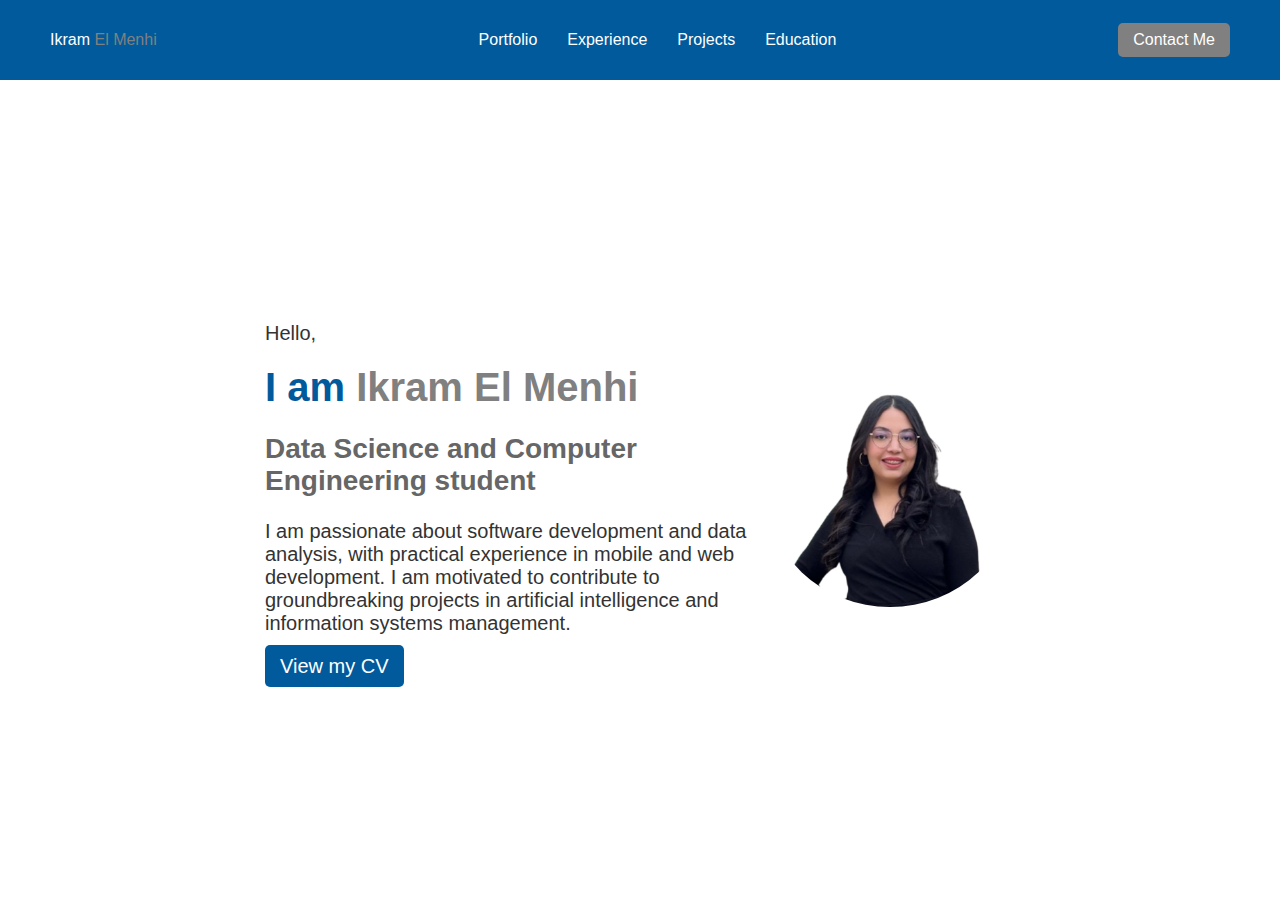
<file: portfolio/index.html>
<!DOCTYPE html>
<html lang="en">
<head>
    <meta charset="UTF-8">
    <meta name="viewport" content="width=device-width, initial-scale=1.0">
    <title>Portfolio - Ikram El Menhi</title>
    <style>
        body {
            margin: 0;
            padding: 0;
            background: #f4f4f4;
            color: #333;
            font-family: Arial, sans-serif;
            height: 100vh;
            display: flex;
            flex-direction: column;
        }

        header {
            background: #005A9C;
            padding: 15px 50px;
            display: flex;
            justify-content: space-between;
            align-items: center;
            color: white;
        }

        .logo span {
            color: #808080;
        }

        nav {
            display: flex;
            align-items: center;
            width: 100%;
        }

        nav ul {
            list-style: none;
            display: flex;
            flex: 1;
            justify-content: center;
        }

        nav ul li {
            margin: 0 15px;
        }

        nav ul li a {
            color: white;
            text-decoration: none;
        }

        .contact-btn {
            background: #808080;
            color: white;
            padding: 8px 15px;
            text-decoration: none;
            border-radius: 5px;
            margin-left: auto;
        }

        .hero {
            display: flex;
            align-items: center;
            justify-content: center;
            padding: 50px;
            background: white;
            flex: 1;
        }

        .hero-text {
            max-width: 500px;
            font-size: 20px;
        }

        .hero-text h1 {
            font-size: 40px;
            color: #005A9C;
            margin: 10px 0;
        }

        .hero-text h1 span {
            color: #808080;
        }

        .hero-text h2 {
            font-size: 28px;
            color: #666;
        }

        .buttons {
            margin-top: 20px;
        }

        .btn {
            padding: 10px 15px;
            text-decoration: none;
            border-radius: 5px;
            margin-right: 10px;
        }

        .black {
            background: #005A9C;
            color: white;
        }

        .hero-image img {
            width: 250px;
            border-radius: 50%;
        }
    </style>
</head>
<body>
    <header>
        <nav>
            <div class="logo">Ikram <span>El Menhi</span></div>
            <ul>
                <li><a href="index.html">Portfolio</a></li>
                <li><a href="experience.html">Experience</a></li>
                <li><a href="projet.html">Projects</a></li>
                <li><a href="education.html">Education</a></li>
            </ul>
            <a href="contact.html" class="contact-btn">Contact Me</a>
        </nav>
    </header>

    <section class="hero">
        <div class="hero-text">
            <p>Hello,</p>
            <h1>I am <span>Ikram El Menhi</span></h1>
            <h2>Data Science and Computer Engineering student</h2>
            <p class="description">
               I am passionate about software development and data analysis, with practical experience in mobile and web development. I am motivated to contribute to groundbreaking projects in artificial intelligence and information systems management.
            </p>
            <div class="buttons">
                <a href="cvenglish.pdf" class="btn black">View my CV</a>
            </div>
        </div>
        <div class="hero-image">
            <img src="ikram.png" alt="Ikram El Menhi">
        </div>
    </section>
</body>
</html>
</file>
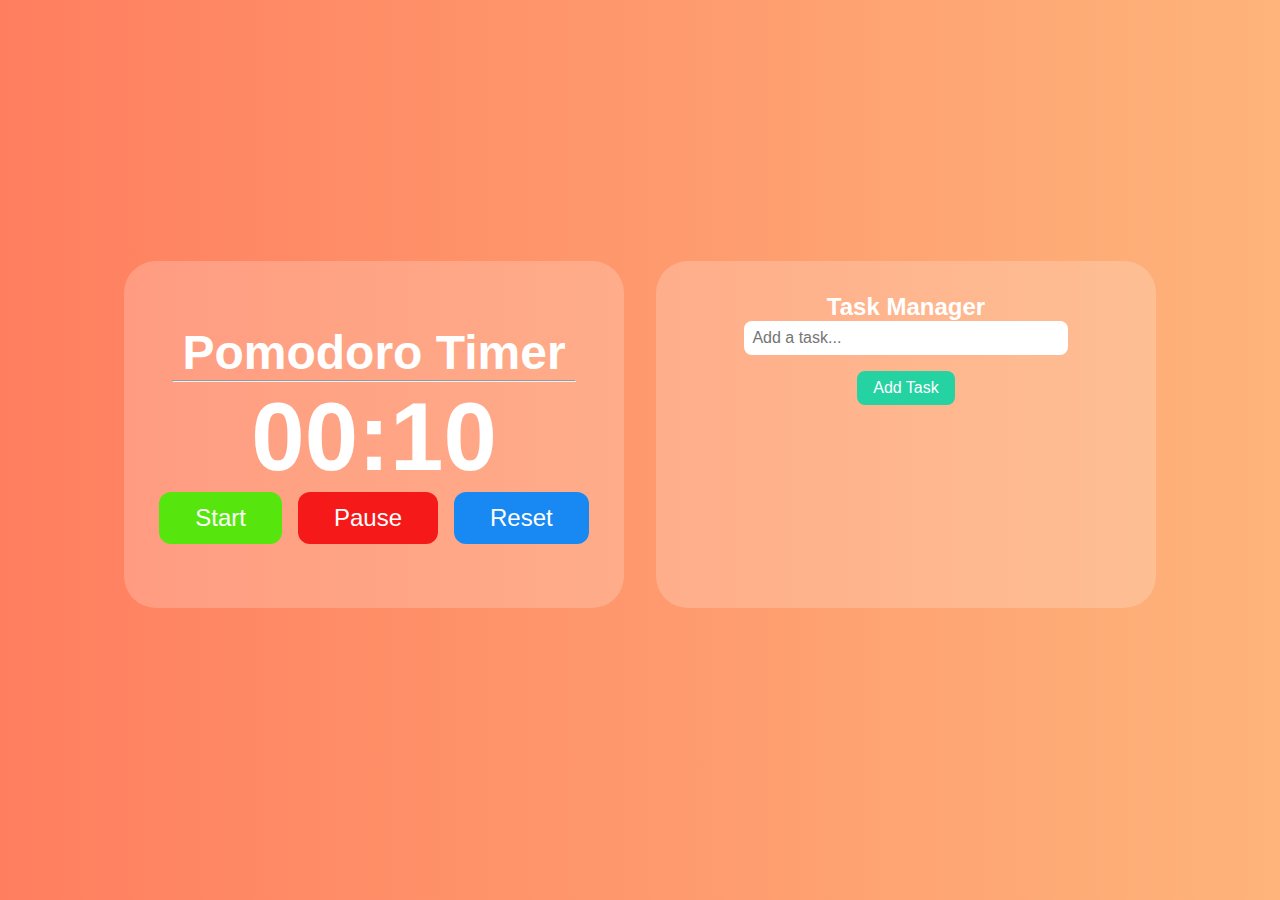
<file: pomodoro.html>
<!DOCTYPE html>
<html lang="en">
<head>
    <meta charset="UTF-8">
    <meta name="viewport" content="width=device-width, initial-scale=1.0">
    <title>Pomodoro Timer & Task Manager</title>
    <link rel="stylesheet" href="style.css">
    <script src="apps.js" defer></script>
</head>
<body>
    <div class="container">
        <!-- Pomodoro Timer -->
        <section class="pomodoro-timer">
            <h1 class="title">Pomodoro Timer</h1>
            <hr>
            <p class="timer" id="pomodoro-timer">25:00</p>
            <div class="button-wrapper">
                <button id="start-pomodoro">Start</button>
                <button id="stop-pomodoro">Pause</button>
                <button id="reset-pomodoro">Reset</button>
            </div>
        </section>

        <!-- Task Manager -->
        <section class="task-manager">
            <h2>Task Manager</h2>
            <input type="text" id="task-input" placeholder="Add a task...">
            <button id="add-task">Add Task</button>
            <ul id="task-list"></ul>
        </section>
    </div> 
</body>
</html>
</file>
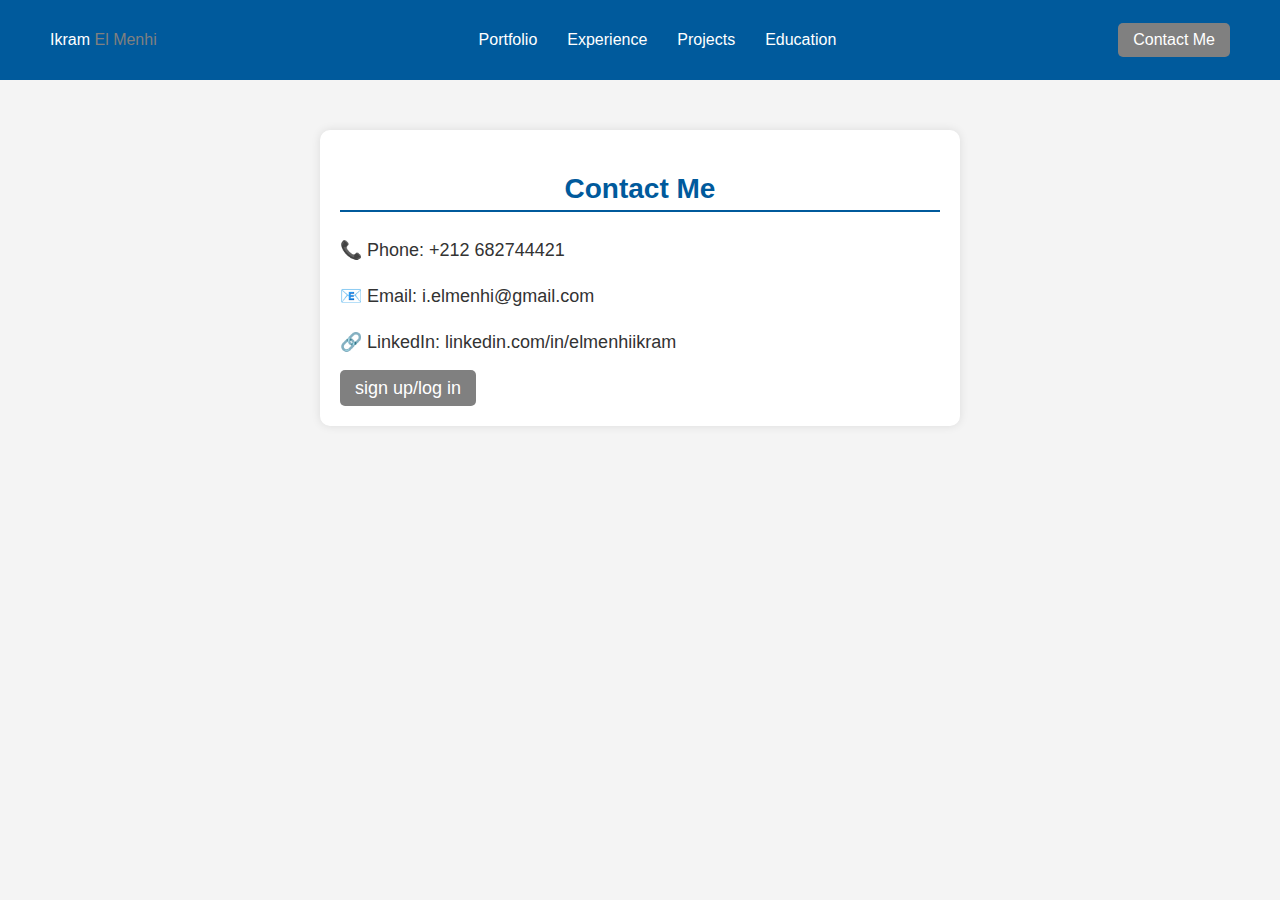
<file: portfolio/contact.html>
<!DOCTYPE html>
<html lang="en">
<head>
    <meta charset="UTF-8">
    <meta name="viewport" content="width=device-width, initial-scale=1.0">
    <title>Contact - Ikram El Menhi</title>
    <style>
        body {
            background: #f4f4f4;
            color: #333;
            font-family: Arial, sans-serif;
            margin : 0px ;
        }

        header {
            background: #005A9C;
            padding: 15px 50px;
            display: flex;
            justify-content: space-between;
            align-items: center;
            color: white;
        }

        .logo span {
            color: #808080;
        }

        nav {
            display: flex;
            align-items: center;
            width: 100%;
        }

        nav ul {
            list-style: none;
            display: flex;
            flex: 1;
            justify-content: center;
        }

        nav ul li {
            margin: 0 15px;
        }

        nav ul li a {
            color: white;
            text-decoration: none;
        }

        .contact-btn {
            background: #808080;
            color: white;
            padding: 8px 15px;
            text-decoration: none;
            border-radius: 5px;
            margin-left: auto;
        }

        .contact {
            max-width: 600px;
            margin: 50px auto;
            padding: 20px;
            background: white;
            border-radius: 10px;
            box-shadow: 0 0 10px rgba(0, 0, 0, 0.1);
            text-align: left;
        }

        .contact h2 {
            color: #005A9C;
            font-size: 28px;
            border-bottom: 2px solid #005A9C;
            padding-bottom: 5px;
            margin-bottom: 20px;
            text-align: center;
        }

        .contact-info {
            font-size: 18px;
            line-height: 2;
        }

        .contact-info p {
            margin: 10px 0;
        }
    </style>
</head>
<body>
    <header>
        <nav>
            <div class="logo">Ikram <span>El Menhi</span></div>
            <ul>
                <li><a href="index.html">Portfolio</a></li>
                <li><a href="experience.html">Experience</a></li>
                <li><a href="projet.html">Projects</a></li>
                <li><a href="education.html">Education</a></li>
            </ul>
            <a href="contact.html" class="contact-btn">Contact Me</a>
        </nav>
    </header>

    <section class="contact">
        <h2>Contact Me</h2>

        <div class="contact-info">
            <p>📞 Phone: +212 682744421</p>
            <p>📧 Email: i.elmenhi@gmail.com</p>
            <p>🔗 LinkedIn: linkedin.com/in/elmenhiikram</p>
            <a href="log-in.html" class="contact-btn">sign up/log in</a>
        </div>
    </section>
</body>
</html>
</file>
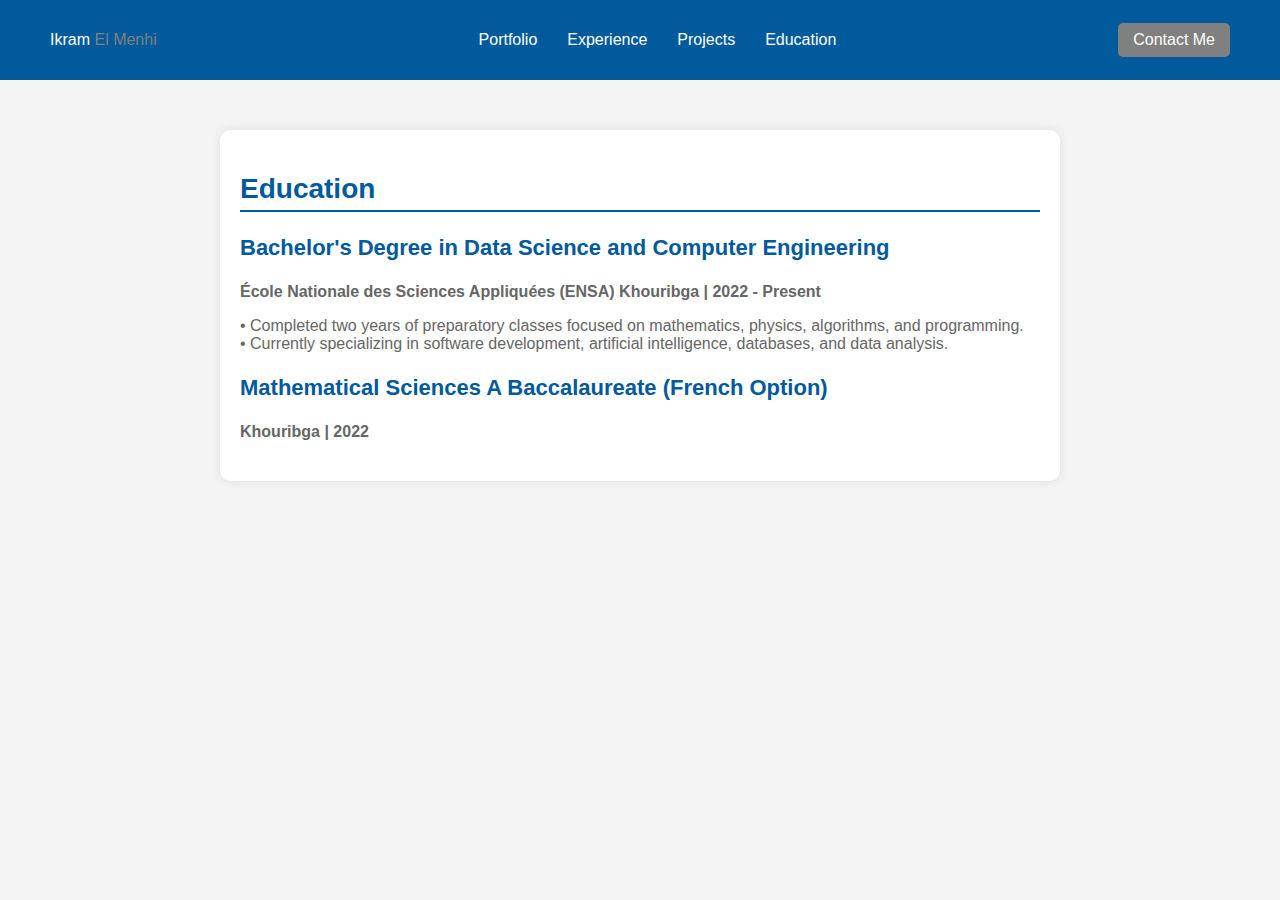
<file: portfolio/education.html>
<!DOCTYPE html>
<html lang="en">
<head>
    <meta charset="UTF-8">
    <meta name="viewport" content="width=device-width, initial-scale=1.0">
    <title>Education - Ikram El Menhi</title>
    <style>
        body {
            background: #f4f4f4;
            color: #333;
            font-family: Arial, sans-serif;
            margin : 0px ;
        }

        header {
            background: #005A9C;
            padding: 15px 50px;
            display: flex;
            justify-content: space-between;
            align-items: center;
            color: white;
        }

        .logo span {
            color: #808080;
        }

        nav {
            display: flex;
            align-items: center;
            width: 100%;
        }

        nav ul {
            list-style: none;
            display: flex;
            flex: 1;
            justify-content: center;
        }

        nav ul li {
            margin: 0 15px;
        }

        nav ul li a {
            color: white;
            text-decoration: none;
        }

        .contact-btn {
            background: #808080;
            color: white;
            padding: 8px 15px;
            text-decoration: none;
            border-radius: 5px;
            margin-left: auto;
        }

        .education {
            max-width: 800px;
            margin: 50px auto;
            padding: 20px;
            background: white;
            border-radius: 10px;
            box-shadow: 0 0 10px rgba(0, 0, 0, 0.1);
        }

        .education h2 {
            color: #005A9C;
            font-size: 28px;
            border-bottom: 2px solid #005A9C;
            padding-bottom: 5px;
        }

        .education-item {
            margin: 20px 0;
        }

        .education-item h3 {
            color: #005A9C;
            font-size: 22px;
        }

        .education-item p {
            font-size: 16px;
            color: #666;
        }
    </style>
</head>
<body>
    <header>
        <nav>
            <div class="logo">Ikram <span>El Menhi</span></div>
            <ul>
                <li><a href="index.html">Portfolio</a></li>
                <li><a href="experience.html">Experience</a></li>
                <li><a href="projet.html">Projects</a></li>
                <li><a href="education.html">Education</a></li>
            </ul>
            <a href="contact.html" class="contact-btn">Contact Me</a>
        </nav>
    </header>

    <section class="education">
        <h2>Education</h2>

        <div class="education-item">
            <h3>Bachelor's Degree in Data Science and Computer Engineering</h3>
            <p><strong>École Nationale des Sciences Appliquées (ENSA) Khouribga | 2022 - Present</strong></p>
            <p>
                • Completed two years of preparatory classes focused on mathematics, physics, algorithms, and programming. <br>
                • Currently specializing in software development, artificial intelligence, databases, and data analysis.
            </p>
        </div>

        <div class="education-item">
            <h3>Mathematical Sciences A Baccalaureate (French Option)</h3>
            <p><strong>Khouribga | 2022</strong></p>
        </div>
    </section>
</body>
</html>
</file>
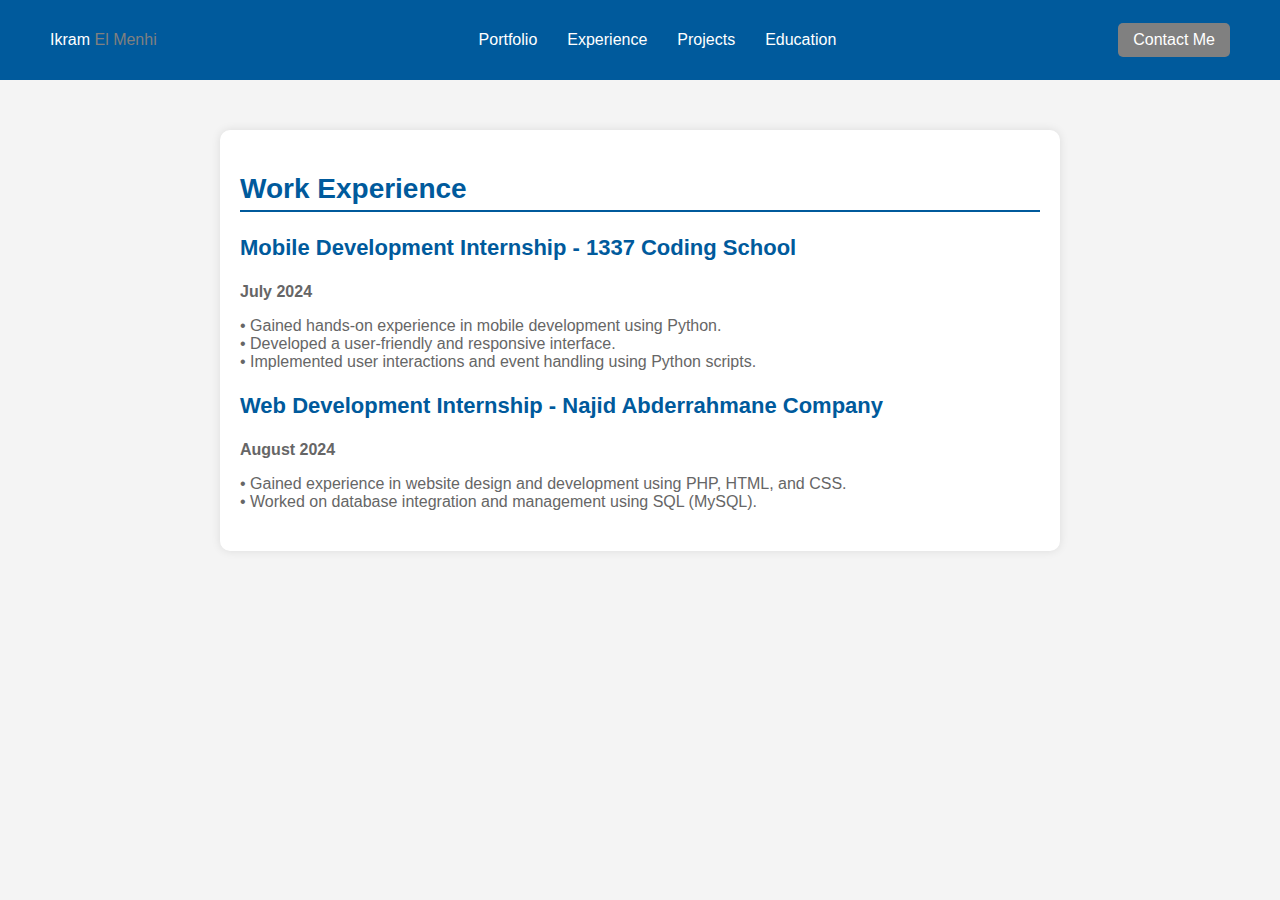
<file: portfolio/experience.html>
<!DOCTYPE html>
<html lang="en">
<head>
    <meta charset="UTF-8">
    <meta name="viewport" content="width=device-width, initial-scale=1.0">
    <title>Experience - Ikram El Menhi</title>
    <style>
        body {
            background: #f4f4f4;
            color: #333;
            font-family: Arial, sans-serif;
            margin : 0px ;
        }

        header {
            background: #005A9C;
            padding: 15px 50px;
            display: flex;
            justify-content: space-between;
            align-items: center;
            color: white;
        }

        .logo span {
            color: #808080;
        }

        nav {
            display: flex;
            align-items: center;
            width: 100%;
        }

        nav ul {
            list-style: none;
            display: flex;
            flex: 1;
            justify-content: center;
        }

        nav ul li {
            margin: 0 15px;
        }

        nav ul li a {
            color: white;
            text-decoration: none;
        }

        .contact-btn {
            background: #808080;
            color: white;
            padding: 8px 15px;
            text-decoration: none;
            border-radius: 5px;
            margin-left: auto;
        }

        .experience {
            max-width: 800px;
            margin: 50px auto;
            padding: 20px;
            background: white;
            border-radius: 10px;
            box-shadow: 0 0 10px rgba(0, 0, 0, 0.1);
        }

        .experience h2 {
            color: #005A9C;
            font-size: 28px;
            border-bottom: 2px solid #005A9C;
            padding-bottom: 5px;
        }

        .experience-item {
            margin: 20px 0;
        }

        .experience-item h3 {
            color: #005A9C;
            font-size: 22px;
        }

        .experience-item p {
            font-size: 16px;
            color: #666;
        }
    </style>
</head>
<body>
    <header>
        <nav>
            <div class="logo">Ikram <span>El Menhi</span></div>
            <ul>
                <li><a href="index.html">Portfolio</a></li>
                <li><a href="experience.html">Experience</a></li>
                <li><a href="projet.html">Projects</a></li>
                <li><a href="education.html">Education</a></li>
            </ul>
            <a href="contact.html" class="contact-btn">Contact Me</a>
        </nav>
    </header>

    <section class="experience">
        <h2>Work Experience</h2>

        <div class="experience-item">
            <h3>Mobile Development Internship - 1337 Coding School</h3>
            <p><strong>July 2024</strong></p>
            <p>
                • Gained hands-on experience in mobile development using Python. <br>
                • Developed a user-friendly and responsive interface. <br>
                • Implemented user interactions and event handling using Python scripts.
            </p>
        </div>

        <div class="experience-item">
            <h3>Web Development Internship - Najid Abderrahmane Company</h3>
            <p><strong>August 2024</strong></p>
            <p>
                • Gained experience in website design and development using PHP, HTML, and CSS. <br>
                • Worked on database integration and management using SQL (MySQL).
            </p>
        </div>
    </section>
</body>
</html>
</file>
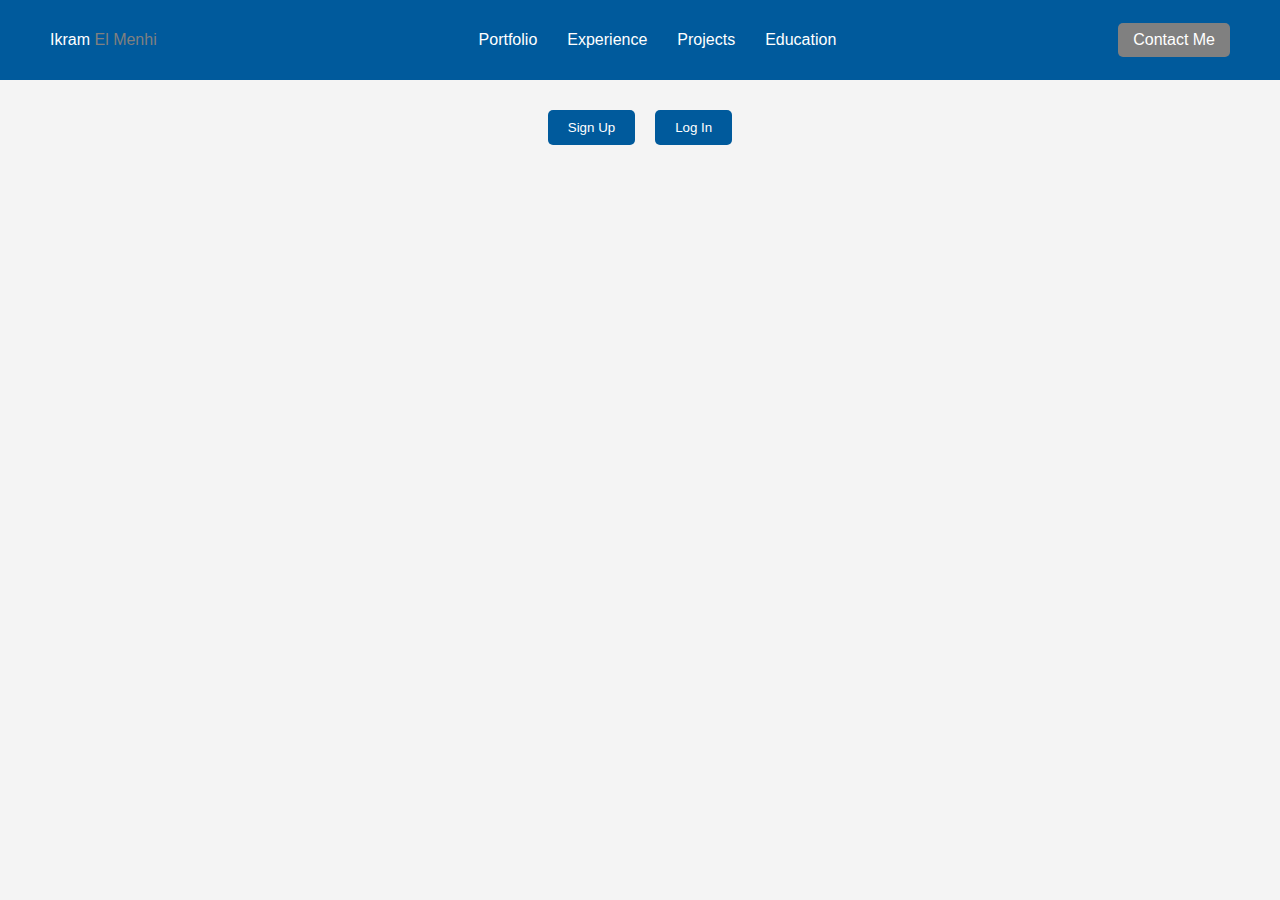
<file: portfolio/log-in.html>
<!DOCTYPE html>
<html lang="en">
<head>
    <meta charset="UTF-8">
    <meta name="viewport" content="width=device-width, initial-scale=1.0">
    <title>Sign Up / Log In - Ikram El Menhi</title>
    <style>
        body {
            background: #f4f4f4;
            color: #333;
            font-family: Arial, sans-serif;
            margin: 0;
        }

        header {
            background: #005A9C;
            padding: 15px 50px;
            display: flex;
            justify-content: space-between;
            align-items: center;
            color: white;
        }

        .logo span {
            color: #808080;
        }

        nav {
            display: flex;
            align-items: center;
            width: 100%;
        }

        nav ul {
            list-style: none;
            display: flex;
            flex: 1;
            justify-content: center;
        }

        nav ul li {
            margin: 0 15px;
        }

        nav ul li a {
            color: white;
            text-decoration: none;
        }

        .contact-btn {
            background: #808080;
            color: white;
            padding: 8px 15px;
            text-decoration: none;
            border-radius: 5px;
            margin-left: auto;
        }

        .tabs {
            display: flex;
            justify-content: center;
            margin-top: 30px;
        }

        .tab-button {
            background: #005A9C;
            color: white;
            padding: 10px 20px;
            border: none;
            border-radius: 5px;
            cursor: pointer;
            margin: 0 10px;
        }

        .tab-button:hover {
            background: #004080;
        }

        .form-container {
            max-width: 600px;
            margin: 50px auto;
            padding: 20px;
            background: white;
            border-radius: 10px;
            box-shadow: 0 0 10px rgba(0, 0, 0, 0.1);
            text-align: left;
            display: none;
        }

        .form-container.active {
            display: block;
        }

        .form-container h2 {
            color: #005A9C;
            font-size: 28px;
            border-bottom: 2px solid #005A9C;
            padding-bottom: 5px;
            margin-bottom: 20px;
            text-align: center;
        }

        .form-container input, .form-container select {
            width: 100%;
            padding: 10px;
            margin: 10px 0;
            border: 1px solid #ccc;
            border-radius: 5px;
        }

        .form-container .error {
            color: red;
            font-size: 12px;
        }

        .form-container button {
            background: #005A9C;
            color: white;
            padding: 10px;
            border: none;
            border-radius: 5px;
            cursor: pointer;
            width: 100%;
        }

        .form-container button:hover {
            background: #004080;
        }
    </style>
</head>
<body>
    <header>
        <nav>
            <div class="logo">Ikram <span>El Menhi</span></div>
            <ul>
                <li><a href="index.html">Portfolio</a></li>
                <li><a href="experience.html">Experience</a></li>
                <li><a href="projet.html">Projects</a></li>
                <li><a href="education.html">Education</a></li>
            </ul>
            <a href="contact.html" class="contact-btn">Contact Me</a>
        </nav>
    </header>

    <div class="tabs">
        <button class="tab-button" onclick="showForm('signup')">Sign Up</button>
        <button class="tab-button" onclick="showForm('login')">Log In</button>
    </div>

    <div id="signup-form" class="form-container">
        <h2>Sign Up</h2>
        <form id="signup-form-content">
            <label for="first-name">First Name:</label>
            <input type="text" id="first-name" name="first-name" required>
            <div class="error" id="first-name-error"></div>

            <label for="last-name">Last Name:</label>
            <input type="text" id="last-name" name="last-name" required>
            <div class="error" id="last-name-error"></div>

            <label for="email">Email:</label>
            <input type="email" id="email" name="email" required>
            <div class="error" id="email-error"></div>

            <label for="password">Password:</label>
            <input type="password" id="password" name="password" required>
            <div class="error" id="password-error"></div>

            <label for="confirm-password">Confirm Password:</label>
            <input type="password" id="confirm-password" name="confirm-password" required>
            <div class="error" id="confirm-password-error"></div>

            <label for="phone">Phone Number:</label>
            <input type="text" id="phone" name="phone" required>
            <div class="error" id="phone-error"></div>

            <label for="gender">Gender:</label>
            <select id="gender" name="gender" required>
                <option value="">Select Gender</option>
                <option value="male">Male</option>
                <option value="female">Female</option>
            </select>

            <label for="dob">Date of Birth:</label>
            <input type="date" id="dob" name="dob" required>

            <label for="picture">Profile Picture:</label>
            <input type="file" id="picture" name="picture" accept="image/*" required>

            <button type="submit">Sign Up</button>
        </form>
    </div>

    <div id="login-form" class="form-container">
        <h2>Log In</h2>
        <form id="login-form-content">
            <label for="login-email">Email:</label>
            <input type="email" id="login-email" name="email" required>
            <div class="error" id="login-email-error"></div>

            <label for="login-password">Password:</label>
            <input type="password" id="login-password" name="password" required>
            <div class="error" id="login-password-error"></div>

            <button type="submit">Log In</button>
        </form>
    </div>

    <script>
        function showForm(form) {
            // Hide both forms
            document.getElementById("signup-form").classList.remove("active");
            document.getElementById("login-form").classList.remove("active");

            // Show the selected form
            if (form === 'signup') {
                document.getElementById("signup-form").classList.add("active");
            } else if (form === 'login') {
                document.getElementById("login-form").classList.add("active");
            }
        }

        document.getElementById("signup-form-content").addEventListener("submit", function(event) {
            event.preventDefault();
            let formValid = true;
            const errorMessages = document.querySelectorAll('.error');
            errorMessages.forEach(msg => msg.textContent = '');

            // Sign Up Form Validation
            const firstName = document.getElementById("first-name").value;
            if (firstName.trim() === "") {
                document.getElementById("first-name-error").textContent = "First name is required.";
                formValid = false;
            }

            const lastName = document.getElementById("last-name").value;
            if (lastName.trim() === "") {
                document.getElementById("last-name-error").textContent = "Last name is required.";
                formValid = false;
            }

            const email = document.getElementById("email").value;
            const emailPattern = /^[a-zA-Z0-9._-]+@[a-zA-Z0-9.-]+\.[a-zA-Z]{2,6}$/;
            if (!email.match(emailPattern)) {
                document.getElementById("email-error").textContent = "Invalid email format.";
                formValid = false;
            }

            const password = document.getElementById("password").value;
            if (password.length < 6) {
                document.getElementById("password-error").textContent = "Password must be at least 6 characters.";
                formValid = false;
            }

            const confirmPassword = document.getElementById("confirm-password").value;
            if (password !== confirmPassword) {
                document.getElementById("confirm-password-error").textContent = "Passwords do not match.";
                formValid = false;
            }

            const phone = document.getElementById("phone").value;
            const phonePattern = /^[0-9]{10}$/;
            if (!phone.match(phonePattern)) {
                document.getElementById("phone-error").textContent = "Phone number must be 10 digits.";
                formValid = false;
            }

            if (formValid) {
                alert("Welcome to the website, " + firstName + "!");
                document.getElementById("signup-form-content").reset();
            }
        });

        document.getElementById("login-form-content").addEventListener("submit", function(event) {
            event.preventDefault();
            let formValid = true;
            const errorMessages = document.querySelectorAll('.error');
            errorMessages.forEach(msg => msg.textContent = '');

            // Log In Form Validation
            const loginEmail = document.getElementById("login-email").value;
            if (!loginEmail.match(/^[a-zA-Z0-9._-]+@[a-zA-Z0-9.-]+\.[a-zA-Z]{2,6}$/)) {
                document.getElementById("login-email-error").textContent = "Invalid email format.";
                formValid = false;
            }

            const loginPassword = document.getElementById("login-password").value;
            if (loginPassword.length < 6) {
                document.getElementById("login-password-error").textContent = "Password must be at least 6 characters.";
                formValid = false;
            }

            if (formValid) {
                alert("Logged in successfully!");
                document.getElementById("login-form-content").reset();
            }
        });
    </script>
</body>
</html>
</file>
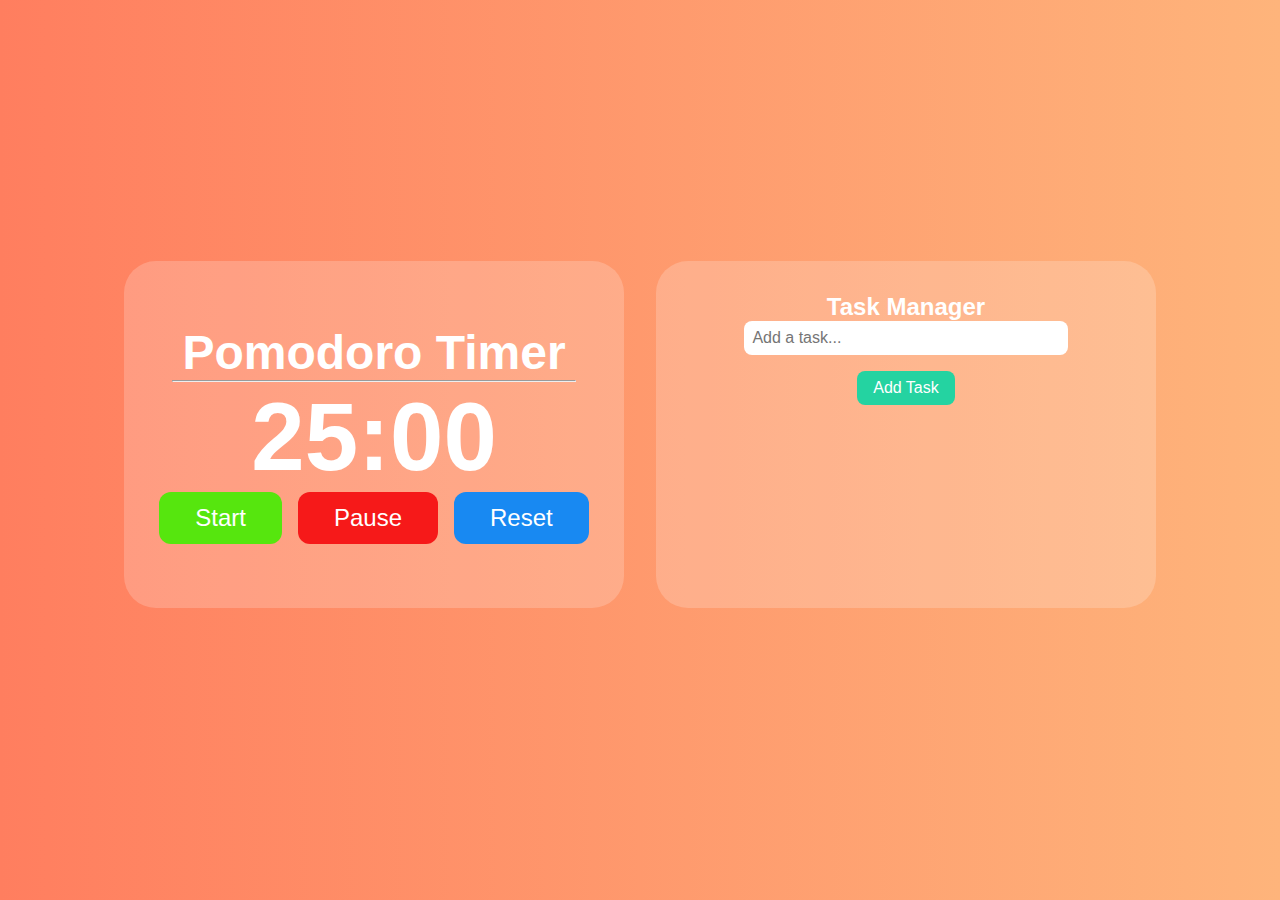
<file: portfolio/pomodoro.html>
<!DOCTYPE html>
<html lang="en">
<head>
    <meta charset="UTF-8">
    <meta name="viewport" content="width=device-width, initial-scale=1.0">
    <title>Pomodoro Timer & Task Manager</title>
    <link rel="stylesheet" href="style.css">
    <script src="apps.js" defer></script>
</head>
<body>
    <div class="container">
        <!-- Pomodoro Timer Section -->
        <section class="pomodoro-timer">
            <h1 class="title">Pomodoro Timer</h1>
            <hr>
            <p class="timer" id="pomodoro-timer">25:00</p>
            <div class="button-wrapper">
                <button id="start-pomodoro">Start</button>
                <button id="stop-pomodoro">Pause</button>
                <button id="reset-pomodoro">Reset</button>
            </div>
        </section>

        <!-- Task Manager Section -->
        <section class="task-manager">
            <h2>Task Manager</h2>
            <input type="text" id="task-input" placeholder="Add a task...">
            <button id="add-task">Add Task</button>
            <ul id="task-list"></ul>
        </section>
    </div>
</body>
</html>
</file>
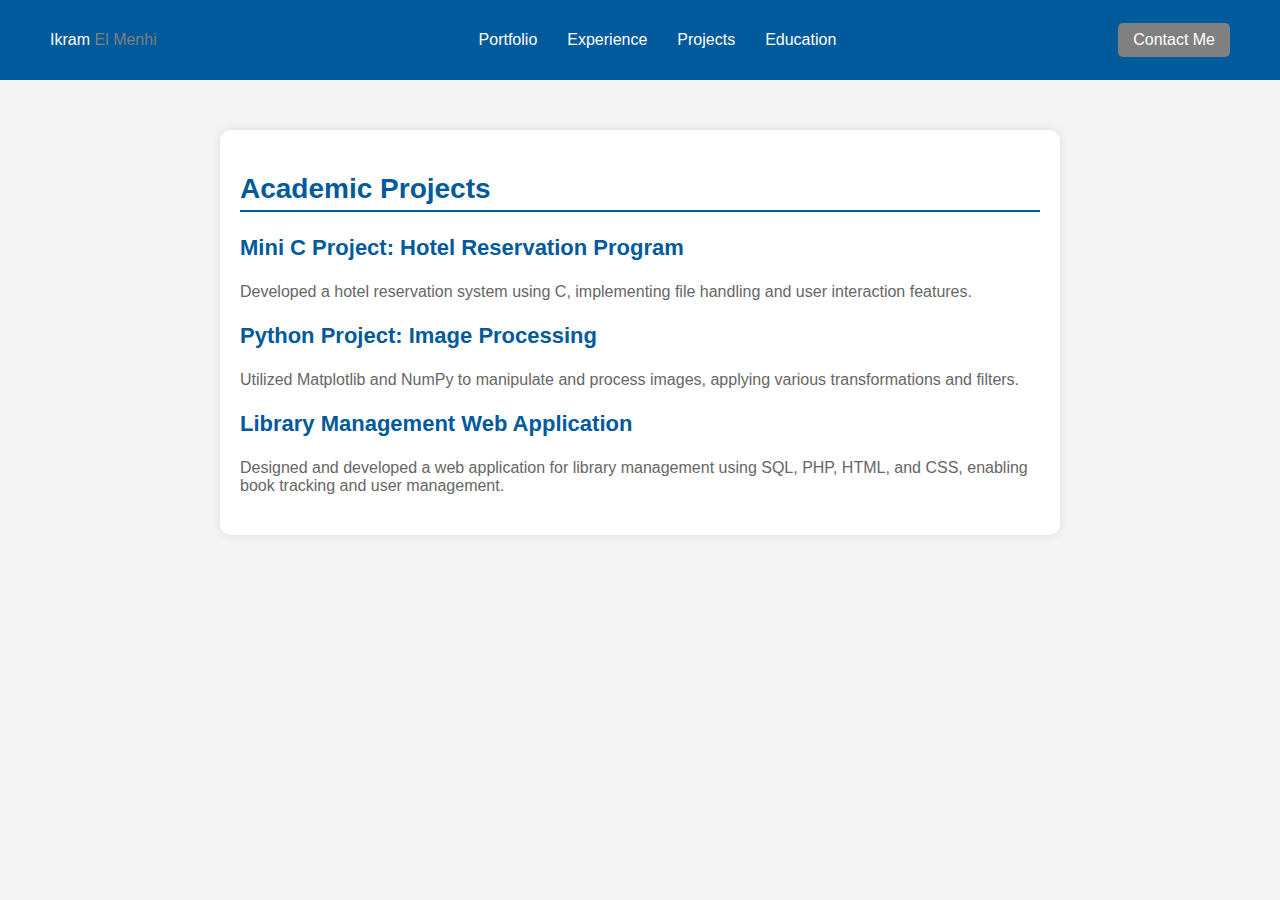
<file: portfolio/projet.html>
<!DOCTYPE html>
<html lang="en">
<head>
    <meta charset="UTF-8">
    <meta name="viewport" content="width=device-width, initial-scale=1.0">
    <title>Projects - Ikram El Menhi</title>
    <style>
        body {
            background: #f4f4f4;
            color: #333;
            font-family: Arial, sans-serif;
            margin : 0px ;
        }

        header {
            background: #005A9C;
            padding: 15px 50px;
            display: flex;
            justify-content: space-between;
            align-items: center;
            color: white;
        }

        .logo span {
            color: #808080;
        }

        nav {
            display: flex;
            align-items: center;
            width: 100%;
        }

        nav ul {
            list-style: none;
            display: flex;
            flex: 1;
            justify-content: center;
        }

        nav ul li {
            margin: 0 15px;
        }

        nav ul li a {
            color: white;
            text-decoration: none;
        }

        .contact-btn {
            background: #808080;
            color: white;
            padding: 8px 15px;
            text-decoration: none;
            border-radius: 5px;
            margin-left: auto;
        }

        .projects {
            max-width: 800px;
            margin: 50px auto;
            padding: 20px;
            background: white;
            border-radius: 10px;
            box-shadow: 0 0 10px rgba(0, 0, 0, 0.1);
        }

        .projects h2 {
            color: #005A9C;
            font-size: 28px;
            border-bottom: 2px solid #005A9C;
            padding-bottom: 5px;
        }

        .project-item {
            margin: 20px 0;
        }

        .project-item h3 {
            color: #005A9C;
            font-size: 22px;
        }

        .project-item p {
            font-size: 16px;
            color: #666;
        }
    </style>
</head>
<body>
    <header>
        <nav>
            <div class="logo">Ikram <span>El Menhi</span></div>
            <ul>
                <li><a href="index.html">Portfolio</a></li>
                <li><a href="experience.html">Experience</a></li>
                <li><a href="projet.html">Projects</a></li>
                <li><a href="education.html">Education</a></li>
            </ul>
            <a href="contact.html" class="contact-btn">Contact Me</a>
        </nav>
    </header>

    <section class="projects">
        <h2>Academic Projects</h2>

        <div class="project-item">
            <h3>Mini C Project: Hotel Reservation Program</h3>
            <p>
                Developed a hotel reservation system using C, implementing file handling and user interaction features.
            </p>
        </div>

        <div class="project-item">
            <h3>Python Project: Image Processing</h3>
            <p>
                Utilized Matplotlib and NumPy to manipulate and process images, applying various transformations and filters.
            </p>
        </div>

        <div class="project-item">
            <h3>Library Management Web Application</h3>
            <p>
                Designed and developed a web application for library management using SQL, PHP, HTML, and CSS, enabling book tracking and user management.
            </p>
        </div>
    </section>
</body>
</html>
</file>
<file: style.css>
/* Global Styles */
* {
    margin: 0;
    padding: 0;
    box-sizing: border-box;
    font-family: "Poppins", sans-serif;
}

body {
    background: linear-gradient(to right, #ff7e5f, #feb47b);
    display: flex;
    flex-direction: column;
    align-items: center;
    justify-content: center;
    height: 100vh;
    padding: 20px;
    gap: 2em;
}

/* Container to hold both sections side by side */
.container {
    display: flex;
    gap: 2em;
    flex-wrap: wrap; /* Allows wrapping on smaller screens */
    justify-content: center;
    width: 100%;
    max-width: 1200px;
}

/* Pomodoro Timer Section */
.pomodoro-timer {
    text-align: center;
    color: white;
    background-color: rgba(255, 255, 255, 0.2);
    border-radius: 2em;
    padding: 4em 3em;
    width: 100%;
    max-width: 500px;
    margin-bottom: 2em;
}

.pomodoro-timer .title {
    font-size: 3em;
}

.pomodoro-timer .timer {
    font-size: 6em;
    font-weight: 700;
}

.pomodoro-timer .button-wrapper {
    display: flex;
    gap: 1em;
    justify-content: center;
}

.pomodoro-timer button {
    font-size: 1.5em;
    padding: 0.5em 1.5em;
    border-radius: 0.5em;
    border: none;
    color: white;
    cursor: pointer;
    transition: 0.2s ease-in-out;
}

.pomodoro-timer button:hover {
    transform: translateY(-10px);
}

#start-pomodoro {
    background-color: rgb(86, 230, 14);
}

#stop-pomodoro {
    background-color: rgb(246, 25, 25);
}

#reset-pomodoro {
    background-color: rgb(24, 137, 242);
}

/* Task Manager Section */
.task-manager {
    text-align: center;
    color: white;
    background-color: rgba(255, 255, 255, 0.2);
    border-radius: 2em;
    padding: 2em 3em;
    width: 100%;
    max-width: 500px;
    margin-bottom: 2em;
}

#task-input {
    font-size: 1em;
    padding: 0.5em;
    border-radius: 0.5em;
    border: none;
    width: 80%;
    margin-bottom: 1em;
}

#add-task {
    font-size: 1em;
    padding: 0.5em 1em;
    border-radius: 0.5em;
    border: none;
    background-color: #24d3a1;
    color: white;
    cursor: pointer;
    transition: 0.2s ease-in-out;
}

#add-task:hover {
    background-color: #1a9c7d;
}

#task-list {
    list-style: none;
    padding: 0;
    margin-top: 1em;
}

#task-list li {
    background: rgba(255, 255, 255, 0.2);
    padding: 0.5em;
    border-radius: 0.5em;
    margin-bottom: 0.5em;
    display: flex;
    justify-content: space-between;
    align-items: center;
}

#task-list button {
    background-color: transparent;
    color: white;
    border: none;
    cursor: pointer;
    margin-left: 1em;
}

#task-list button:hover {
    color: red;
}
</file>
<file: portfolio/style.css>
/* Global Styles */
* {
    margin: 0;
    padding: 0;
    box-sizing: border-box;
    font-family: "Poppins", sans-serif;
}

body {
    background: linear-gradient(to right, #ff7e5f, #feb47b);
    display: flex;
    flex-direction: column;
    align-items: center;
    justify-content: center;
    height: 100vh;
    padding: 20px;
    gap: 2em;
}

/* Container to hold both sections side by side */
.container {
    display: flex;
    gap: 2em;
    flex-wrap: wrap; /* Allows wrapping on smaller screens */
    justify-content: center;
    width: 100%;
    max-width: 1200px;
}

/* Pomodoro Timer Section */
.pomodoro-timer {
    text-align: center;
    color: white;
    background-color: rgba(255, 255, 255, 0.2);
    border-radius: 2em;
    padding: 4em 3em;
    width: 100%;
    max-width: 500px;
    margin-bottom: 2em;
}

.pomodoro-timer .title {
    font-size: 3em;
}

.pomodoro-timer .timer {
    font-size: 6em;
    font-weight: 700;
}

.pomodoro-timer .button-wrapper {
    display: flex;
    gap: 1em;
    justify-content: center;
}

.pomodoro-timer button {
    font-size: 1.5em;
    padding: 0.5em 1.5em;
    border-radius: 0.5em;
    border: none;
    color: white;
    cursor: pointer;
    transition: 0.2s ease-in-out;
}

.pomodoro-timer button:hover {
    transform: translateY(-10px);
}

#start-pomodoro {
    background-color: rgb(86, 230, 14);
}

#stop-pomodoro {
    background-color: rgb(246, 25, 25);
}

#reset-pomodoro {
    background-color: rgb(24, 137, 242);
}

/* Task Manager Section */
.task-manager {
    text-align: center;
    color: white;
    background-color: rgba(255, 255, 255, 0.2);
    border-radius: 2em;
    padding: 2em 3em;
    width: 100%;
    max-width: 500px;
    margin-bottom: 2em;
}

#task-input {
    font-size: 1em;
    padding: 0.5em;
    border-radius: 0.5em;
    border: none;
    width: 80%;
    margin-bottom: 1em;
}

#add-task {
    font-size: 1em;
    padding: 0.5em 1em;
    border-radius: 0.5em;
    border: none;
    background-color: #24d3a1;
    color: white;
    cursor: pointer;
    transition: 0.2s ease-in-out;
}

#add-task:hover {
    background-color: #1a9c7d;
}

#task-list {
    list-style: none;
    padding: 0;
    margin-top: 1em;
}

#task-list li {
    background: rgba(255, 255, 255, 0.2);
    padding: 0.5em;
    border-radius: 0.5em;
    margin-bottom: 0.5em;
    display: flex;
    justify-content: space-between;
    align-items: center;
}

#task-list button {
    background-color: transparent;
    color: white;
    border: none;
    cursor: pointer;
    margin-left: 1em;
}

#task-list button:hover {
    color: red;
}
</file>
